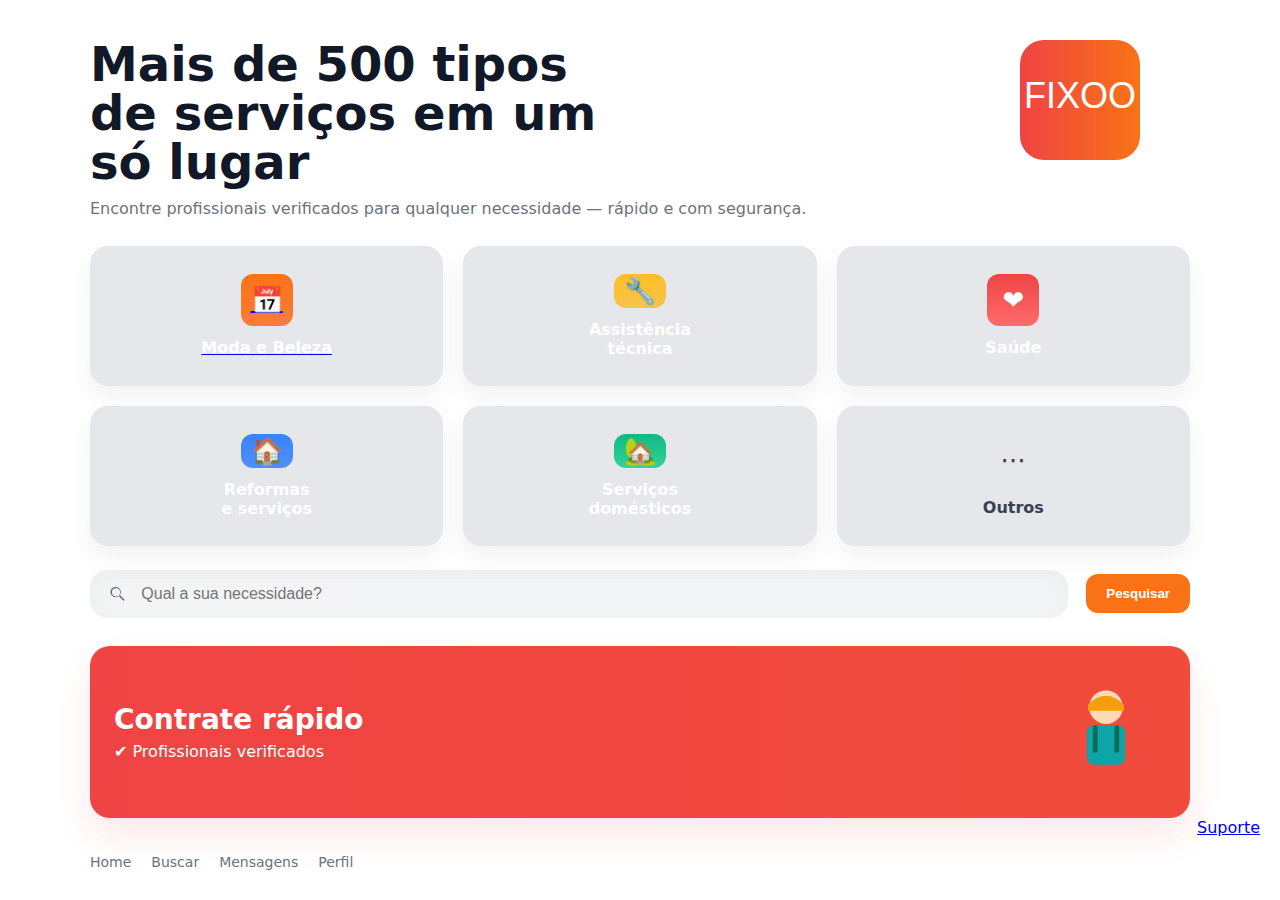
<file: fixoo/index.html>
<!doctype html>
<html lang="pt-BR">
<head>
  <meta charset="utf-8" />
  <meta name="viewport" content="width=device-width, initial-scale=1" />
  <title>Layout Serviços — Desktop</title>
  <link rel="stylesheet" href="style.css">
</head>
<body>
  <div class="wrap">

    <header>
      <div class="hero-text">
        <h1>Mais de 500 tipos<br>de serviços em um<br>só lugar</h1>
        <p>Encontre profissionais verificados para qualquer necessidade — rápido e com segurança.</p>
      </div>

      <div class="logo">
        <svg width="120" height="120" viewBox="0 0 100 100" aria-hidden>
          <defs>
            <linearGradient id="g" x1="0" x2="1">
              <stop offset="0" stop-color="#ef4444"/>
              <stop offset="1" stop-color="#f97316"/>
            </linearGradient>
          </defs>
          <rect rx="20" width="100" height="100" fill="url(#g)"></rect>
          <text x="50" y="57" font-size="30" fill="#fff" font-family="Arial" text-anchor="middle">FIXOO</text>
        </svg>
      </div>
    </header>

    <main class="panel" role="main">
      <div class="grid">
        <a href="index1.html"> <div  class="card c-orange"><div   class="icon">📅</div><div class="label"><strong>Moda e Beleza</strong></div></div></a>
        <div class="card c-yellow"><div class="icon">🔧</div><div class="label"><strong>Assistência<br>técnica</strong></div></div>
        <div class="card c-red"><div class="icon">❤</div><div class="label"><strong>Saúde</strong></div></div>
        <div class="card c-blue"><div class="icon">🏠</div><div class="label"><strong>Reformas<br>e serviços</strong></div></div>
        <div class="card c-green"><div class="icon">🏡</div><div class="label"><strong>Serviços<br>domésticos</strong></div></div>
        <div class="card c-gray"><div class="icon">⋯</div><div class="label"><strong style="color:#374151">Outros</strong></div></div>
      </div>

      <div class="search-wrap">
        <div class="search">
          <svg width="20" height="20" viewBox="0 0 24 24">
            <path fill="#6b7280" d="M15.5 14h-.79l-.28-.27A6.471 6.471 0 0016 9.5 6.5 6.5 0 109.5 16c1.61 0 3.09-.59 4.23-1.57l.27.28v.79l5 4.99L20.49 19l-4.99-5zM10 15a5 5 0 110-10 5 5 0 010 10z"/>
          </svg>
          <input type="search" placeholder="Qual a sua necessidade?">
        </div>
        <button class="btn">Pesquisar</button>
      </div>

      <section class="cta">
        <div class="left">
          <h2>Contrate rápido</h2>
          <p>✔ Profissionais verificados</p>
        </div>
        <div class="illustration">
          <svg width="120" height="120" viewBox="0 0 200 200">
            <circle cx="100" cy="62" r="28" fill="#ffdbb5"/>
            <path d="M70 58 q30 -30 60 0 v10 h-60 z" fill="#f59e0b"/>
            <rect x="68" y="92" width="64" height="66" rx="12" fill="#0ea5a9"/>
            <rect x="78" y="92" width="8" height="46" fill="#0b6b5b" rx="4"/>
            <rect x="114" y="92" width="8" height="46" fill="#0b6b5b" rx="4"/>
          </svg>
        </div>
      </section>

   <a class="chat" href="chatbot.html">Suporte</a>

      <nav class="bottom-nav">
        <div>Home</div>
        <div>Buscar</div>
        <div>Mensagens</div>
        <div>Perfil</div>
      </nav>
    </main>
  </div>
</body>
</html>
</file>
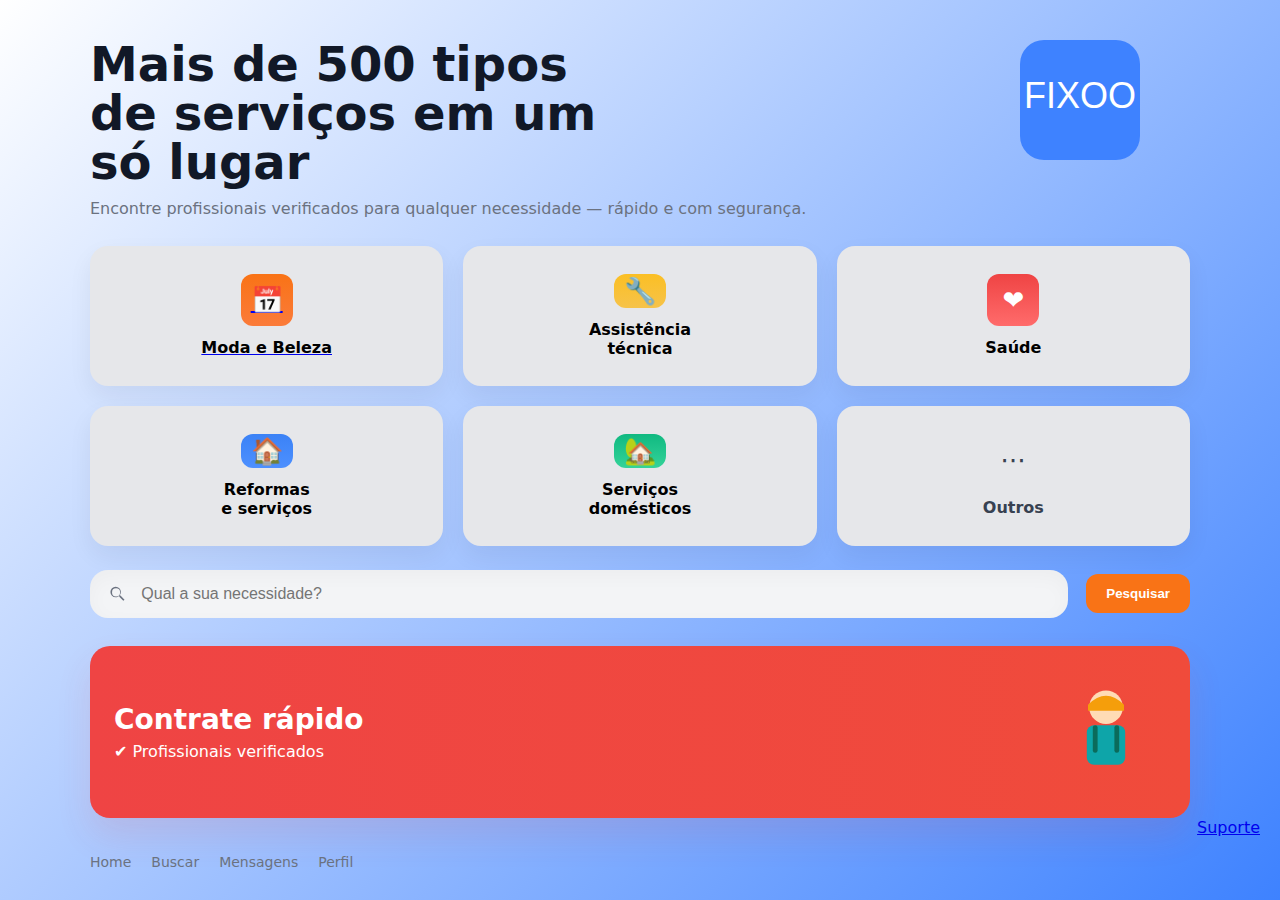
<file: Fixoo/index.html>
<!doctype html>
<html lang="pt-BR">
<head>
  <meta charset="utf-8" />
  <meta name="viewport" content="width=device-width, initial-scale=1" />
  <title>Layout Serviços — Desktop</title>
  <link rel="stylesheet" href="style.css">
</head>
<body>
  <div class="wrap">

    <header>
      <div class="hero-text">
        <h1>Mais de 500 tipos<br>de serviços em um<br>só lugar</h1>
        <p>Encontre profissionais verificados para qualquer necessidade — rápido e com segurança.</p>
      </div>

      <div class="logo">
        <svg width="120" height="120" viewBox="0 0 100 100" aria-hidden>
          <defs>
            <linearGradient id="g" x1="0" x2="1">
              <stop offset="0" stop-color="#3e82ff"/>
              <stop offset="1" stop-color="#3e82ff"/>
            </linearGradient>
          </defs>
          <rect rx="20" width="100" height="100" fill="url(#g)"></rect>
          <text x="50" y="57" font-size="30" fill="#fff" font-family="Arial" text-anchor="middle">FIXOO</text>
        </svg>
      </div>
    </header>

    <main class="panel" role="main">
      <div class="grid">
        <a href="index1.html"> <div  class="card c-orange"><div   class="icon">📅</div><div class="label"><strong>Moda e Beleza</strong></div></div></a>
        <div class="card c-yellow"><div class="icon">🔧</div><div class="label"><strong>Assistência<br>técnica</strong></div></div>
        <div class="card c-red"><div class="icon">❤</div><div class="label"><strong>Saúde</strong></div></div>
        <div class="card c-blue"><div class="icon">🏠</div><div class="label"><strong>Reformas<br>e serviços</strong></div></div>
        <div class="card c-green"><div class="icon">🏡</div><div class="label"><strong>Serviços<br>domésticos</strong></div></div>
        <div class="card c-gray"><div class="icon">⋯</div><div class="label"><strong style="color:#374151">Outros</strong></div></div>
      </div>

      <div class="search-wrap">
        <div class="search">
          <svg width="20" height="20" viewBox="0 0 24 24">
            <path fill="#6b7280" d="M15.5 14h-.79l-.28-.27A6.471 6.471 0 0016 9.5 6.5 6.5 0 109.5 16c1.61 0 3.09-.59 4.23-1.57l.27.28v.79l5 4.99L20.49 19l-4.99-5zM10 15a5 5 0 110-10 5 5 0 010 10z"/>
          </svg>
          <input type="search" placeholder="Qual a sua necessidade?">
        </div>
        <button class="btn">Pesquisar</button>
      </div>

      <section class="cta">
        <div class="left">
          <h2>Contrate rápido</h2>
          <p>✔ Profissionais verificados</p>
        </div>
        <div class="illustration">
          <svg width="120" height="120" viewBox="0 0 200 200">
            <circle cx="100" cy="62" r="28" fill="#ffdbb5"/>
            <path d="M70 58 q30 -30 60 0 v10 h-60 z" fill="#f59e0b"/>
            <rect x="68" y="92" width="64" height="66" rx="12" fill="#0ea5a9"/>
            <rect x="78" y="92" width="8" height="46" fill="#0b6b5b" rx="4"/>
            <rect x="114" y="92" width="8" height="46" fill="#0b6b5b" rx="4"/>
          </svg>
        </div>
      </section>

   <a class="chat" href="chatbot.html">Suporte</a>

      <nav class="bottom-nav">
        <div>Home</div>
        <div>Buscar</div>
        <div>Mensagens</div>
        <div>Perfil</div>
      </nav>
    </main>
  </div>
</body>
</html>
</file>
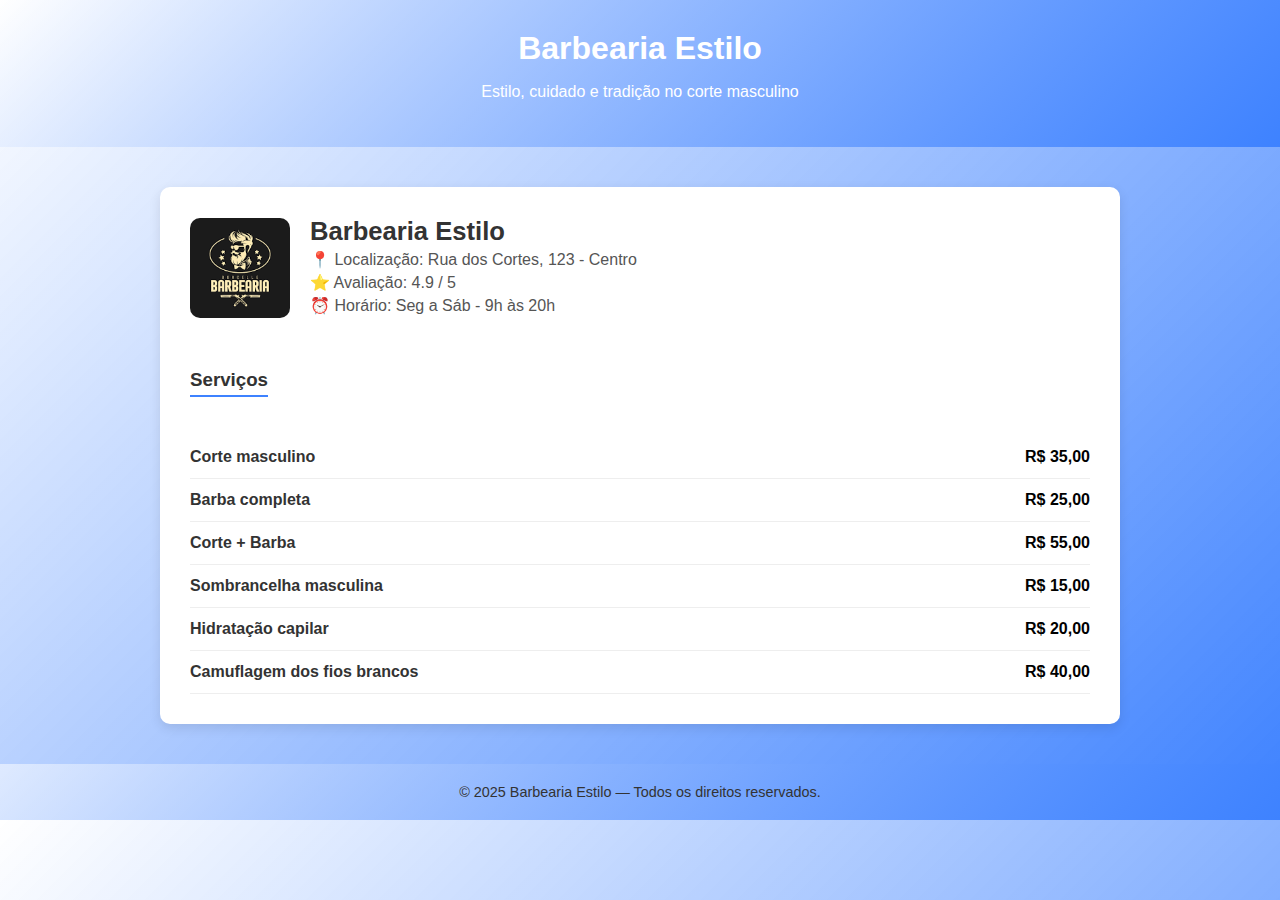
<file: Fixoo/barbeiro.html>
<!DOCTYPE html>
<html lang="pt-BR">
<head>
  <meta charset="UTF-8" />
  <meta name="viewport" content="width=device-width, initial-scale=1.0" />
  <title>Barbearia Estilo</title>
  <link rel="stylesheet" href="barbeiro.css" />
</head>
<body>

  <header>
    <h1>Barbearia Estilo</h1>
    <p>Estilo, cuidado e tradição no corte masculino</p>
  </header>

  <div class="container">
    <div class="info">
      <img src="barber.jpeg" alt="Logo da Barbearia Estilo">
      <div>
        <h2>Barbearia Estilo</h2>
        <p>📍 Localização: Rua dos Cortes, 123 - Centro</p>
        <p>⭐ Avaliação: 4.9 / 5</p>
        <p>⏰ Horário: Seg a Sáb - 9h às 20h</p>
      </div>
    </div>

    <h3>Serviços</h3>
    <div class="servicos">
      <div class="servico">
        <span>Corte masculino</span>
        <span class="valor">R$ 35,00</span>
      </div>
      <div class="servico">
        <span>Barba completa</span>
        <span class="valor">R$ 25,00</span>
      </div>
      <div class="servico">
        <span>Corte + Barba</span>
        <span class="valor">R$ 55,00</span>
      </div>
      <div class="servico">
        <span>Sombrancelha masculina</span>
        <span class="valor">R$ 15,00</span>
      </div>
      <div class="servico">
        <span>Hidratação capilar</span>
        <span class="valor">R$ 20,00</span>
      </div>
      <div class="servico">
        <span>Camuflagem dos fios brancos</span>
        <span class="valor">R$ 40,00</span>
      </div>
    </div>
  </div>

  <footer>
    © 2025 Barbearia Estilo — Todos os direitos reservados.
  </footer>

</body>
</html>
</file>
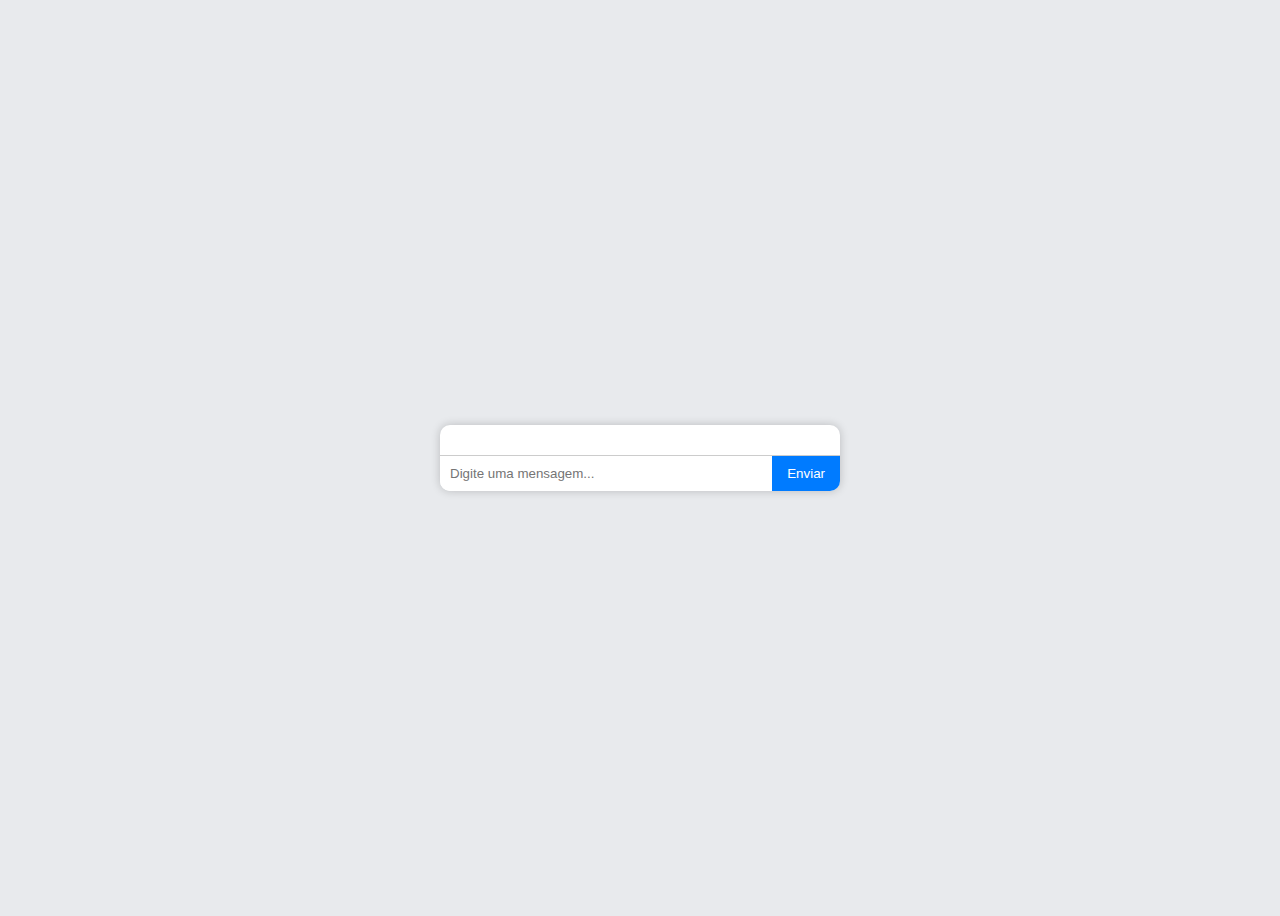
<file: fixoo/chatbot.html>
<!DOCTYPE html>
<html lang="pt-BR">
<head>
  <meta charset="UTF-8">
  <meta name="viewport" content="width=device-width, initial-scale=1.0">
  <title>ChatBot Simples</title>
  <link rel="stylesheet" href="chatbot.css">
</head>
<body>
  <div class="chat-container">
    <div class="chat-box" id="chat-box"></div>
    <div class="chat-input">
      <input type="text" id="user-input" placeholder="Digite uma mensagem...">
      <button onclick="sendMessage()">Enviar</button>
    </div>
  </div>

  <script src="chatbot.js"></script>
</body>
</html>
</file>
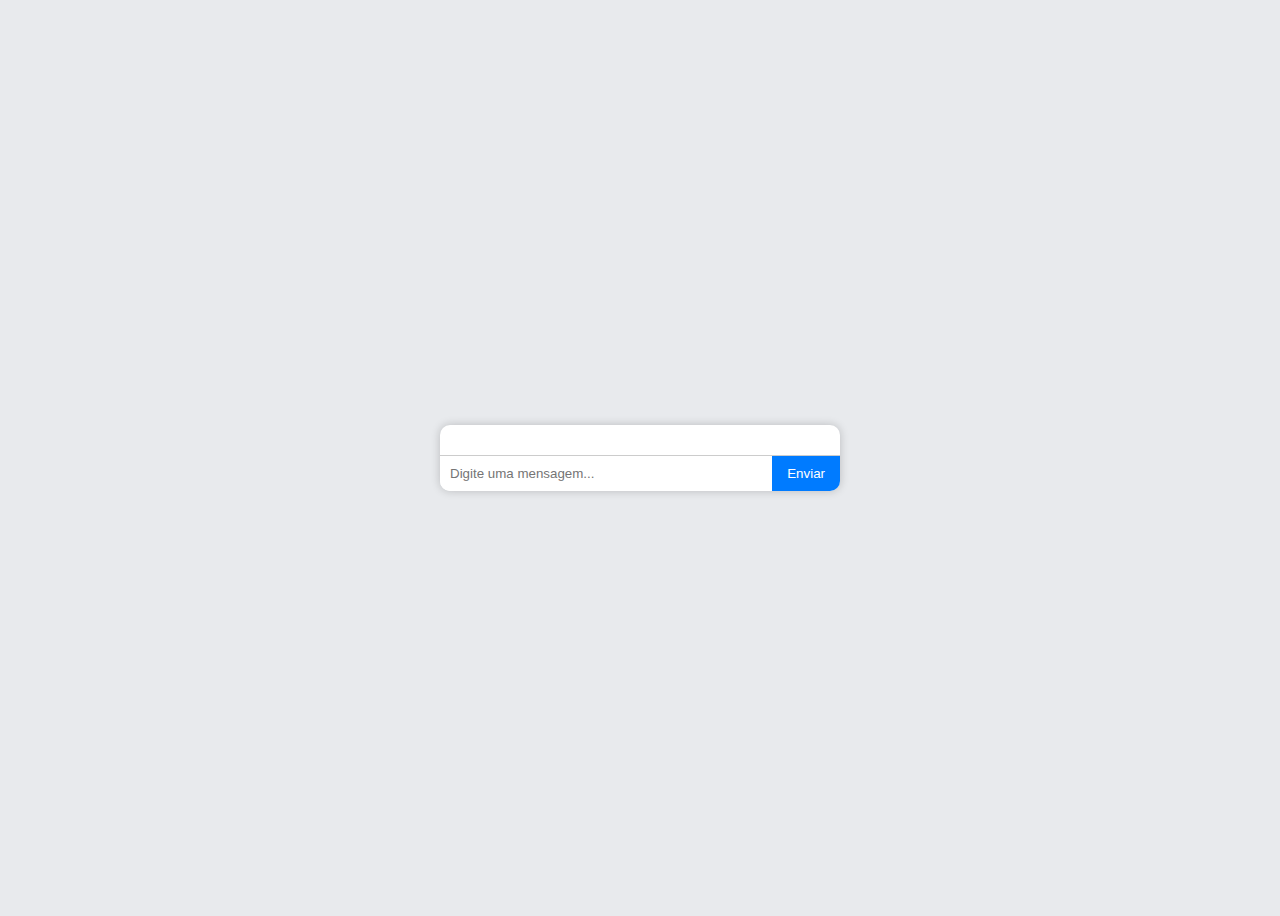
<file: Fixoo/chatbot.html>
<!DOCTYPE html>
<html lang="pt-BR">
<head>
  <meta charset="UTF-8">
  <meta name="viewport" content="width=device-width, initial-scale=1.0">
  <title>ChatBot Simples</title>
  <link rel="stylesheet" href="chatbot.css">
</head>
<body>
  <div class="chat-container">
    <div class="chat-box" id="chat-box"></div>
    <div class="chat-input">
      <input type="text" id="user-input" placeholder="Digite uma mensagem...">
      <button onclick="sendMessage()">Enviar</button>
    </div>
  </div>

  <script src="chatbot.js"></script>
</body>
</html>
</file>
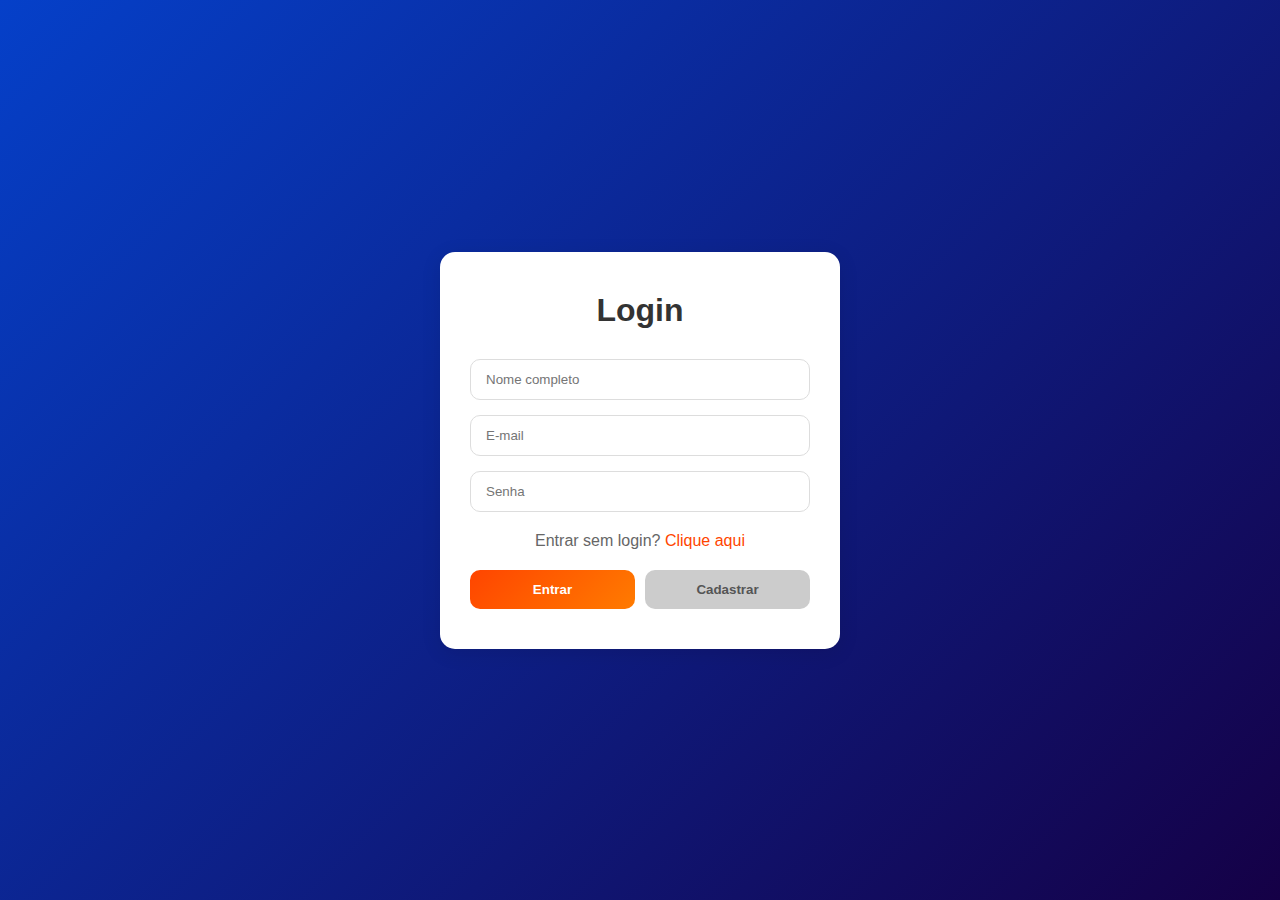
<file: Fixoo/login.html>
<!DOCTYPE html>
<html lang="pt-BR">

<head>
    <meta charset="UTF-8">
    <meta name="viewport" content="width=device-width, initial-scale=1.0">
    <title>Login e Cadastro</title>
    <link rel="stylesheet" href="login.css">
    <script src="login.js"></script>
</head>

<body>
    <div class="container">
        <div class="form-box">
            <h1 id="title">Login</h1>

            <form id="form">
                <div class="input-group">
                    <div class="input-field" id="nameField">
                        <input type="text" placeholder="Nome completo">
                    </div>

                    <div class="input-field">
                        <input type="email" placeholder="E-mail">
                    </div>

                    <div class="input-field">
                        <input type="password" placeholder="Senha">
                    </div>
                </div>

                <p>Entrar sem login? <a href="index.html">Clique aqui</a></p>

                <div class="btn-field">
                    <button type="button" id="loginBtn">Entrar</button>
                    <button type="button" id="signupBtn" class="disable">Cadastrar</button>
                </div>
            </form>
        </div>
    </div>

</body>

</html>
</file>
<file: fixoo/style.css>
:root {
    --bg: #ffffff;
    --text: #111827;
    --muted: #6b7280;
    --card-radius: 18px;
    --container-w: 1100px;
    --orange: #f97316;
    --yellow: #fbbf24;
    --red: #ef4444;
    --blue: #3b82f6;
    --green: #10b981;
    --gray: #e6e7ea;
    --shadow: 0 10px 25px rgba(16,24,40,0.06);
  }
  
  * { box-sizing: border-box; }
  html, body { height: 100%; }
  
  body {
    margin: 0;
    font-family: "Inter", system-ui, -apple-system, "Segoe UI", Roboto, Arial;
    background: var(--bg);
    color: var(--text);
    padding: 40px 20px;
    display: flex;
    justify-content: center;
    align-items: flex-start;
  }
  
  .wrap { width: 100%; max-width: var(--container-w); }
  
  header {
    display: flex;
    gap: 32px;
    align-items: flex-start;
    margin-bottom: 28px;
  }
  
  .hero-text { flex: 1; }
  .hero-text h1 {
    margin: 0;
    font-size: 48px;
    line-height: 1.02;
    font-weight: 700;
  }
  .hero-text p {
    margin: 12px 0 0;
    color: var(--muted);
    font-size: 16px;
  }
  
  .logo {
    width: 220px;
    display: flex;
    align-items: center;
    justify-content: center;
  }
  
  .grid {
    display: grid;
    grid-template-columns: repeat(3, 1fr);
    gap: 20px;
  }
  
  .card {
    background: var(--gray);
    border-radius: var(--card-radius);
    padding: 28px 22px;
    display: flex;
    flex-direction: column;
    align-items: center;
    justify-content: center;
    height: 140px;
    box-shadow: var(--shadow);
    transition: transform .18s ease, box-shadow .18s ease;
    cursor: pointer;
    text-align: center;
  }
  .card:hover {
    transform: translateY(-6px);
    box-shadow: 0 18px 35px rgba(16,24,40,0.12);
  }
  
  .icon {
    width: 52px;
    height: 52px;
    border-radius: 12px;
    display: flex;
    align-items: center;
    justify-content: center;
    margin-bottom: 12px;
    font-size: 26px;
    color: white;
  }
  .label strong {
    color: white;
    font-size: 16px;
    font-weight: 700;
  }
  
  .c-orange .icon { background: linear-gradient(180deg,var(--orange), #fb7b3a); }
  .c-yellow .icon { background: linear-gradient(180deg,var(--yellow), #f6c34a); color: #111; }
  .c-red .icon { background: linear-gradient(180deg,var(--red), #ff6b6b); }
  .c-blue .icon { background: linear-gradient(180deg,var(--blue), #4d90ff); }
  .c-green .icon { background: linear-gradient(180deg,var(--green), #34d399); }
  .c-gray .icon { background: transparent; color: #374151; }
  .c-gray strong { color: #374151; }
  
  .search-wrap {
    margin-top: 24px;
    display: flex;
    gap: 18px;
    align-items: center;
  }
  
  .search {
    flex: 1;
    display: flex;
    align-items: center;
    gap: 12px;
    background: #f3f4f6;
    border-radius: 18px;
    padding: 14px 18px;
    box-shadow: 0 6px 20px rgba(17,24,39,0.03) inset;
  }
  .search input {
    border: 0;
    background: transparent;
    outline: 0;
    font-size: 16px;
    color: var(--text);
    width: 100%;
  }
  
  .btn {
    padding: 12px 20px;
    border-radius: 12px;
    border: 0;
    background: var(--orange);
    color: white;
    font-weight: 700;
    cursor: pointer;
  }
  
  .cta {
    margin-top: 28px;
    background: linear-gradient(90deg,#ef4444,#f04b3b);
    color: white;
    border-radius: 20px;
    padding: 24px;
    display: flex;
    align-items: center;
    justify-content: space-between;
    box-shadow: 0 18px 35px rgba(239,68,68,0.12);
  }
  
  .cta .left { max-width: 70%; }
  .cta h2 {
    margin: 0 0 6px 0;
    font-size: 28px;
  }
  .cta p { margin: 0; font-size: 16px; }
  
  .bottom-nav {
    margin-top: 36px;
    display: flex;
    gap: 20px;
    color: var(--muted);
    font-size: 14px;
  }
  
  @media (max-width:880px){
    body { padding: 28px; }
    .grid { grid-template-columns: repeat(2, 1fr); }
    .hero-text h1 { font-size: 40px; }
  }
  @media (max-width:560px){
    .grid { grid-template-columns: 1fr; }
    .hero-text h1 { font-size: 32px; }
    .cta { flex-direction: column; gap: 16px; align-items: flex-start; }
  }
  
  .chat{
    position: absolute;
    right: 20px;
  }
</file>
<file: Fixoo/style.css>
:root {
    --bg: #ffffff;
    --text: #111827;
    --muted: #6b7280;
    --card-radius: 18px;
    --container-w: 1100px;
    --orange: #f97316;
    --yellow: #fbbf24;
    --red: #ef4444;
    --blue: #3b82f6;
    --green: #10b981;
    --gray: #e6e7ea;
    --shadow: 0 10px 25px rgba(16,24,40,0.06);
  }
  
  * { box-sizing: border-box; }
  html, body { height: 100%; }
  
  body {
    margin: 0;
    font-family: "Inter", system-ui, -apple-system, "Segoe UI", Roboto, Arial;
    background: linear-gradient(135deg, #ffffff8a, #3e82ff);
    color: var(--text);
    padding: 40px 20px;
    display: flex;
    justify-content: center;
    align-items: flex-start;
  }
  
  .wrap { width: 100%; max-width: var(--container-w); }
  
  header {
    display: flex;
    gap: 32px;
    align-items: flex-start;
    margin-bottom: 28px;
  }
  
  .hero-text { flex: 1; }
  .hero-text h1 {
    margin: 0;
    font-size: 48px;
    line-height: 1.02;
    font-weight: 700;
  }
  .hero-text p {
    margin: 12px 0 0;
    color: var(--muted);
    font-size: 16px;
  }
  
  .logo {
    width: 220px;
    display: flex;
    align-items: center;
    justify-content: center;
  }
  
  .grid {
    display: grid;
    grid-template-columns: repeat(3, 1fr);
    gap: 20px;
  }
  
  .card {
    background: var(--gray);
    border-radius: var(--card-radius);
    padding: 28px 22px;
    display: flex;
    flex-direction: column;
    align-items: center;
    justify-content: center;
    height: 140px;
    box-shadow: var(--shadow);
    transition: transform .18s ease, box-shadow .18s ease;
    cursor: pointer;
    text-align: center;
  }
  .card:hover {
    transform: translateY(-6px);
    box-shadow: 0 18px 35px rgba(16,24,40,0.12);
  }
  
  .icon {
    width: 52px;
    height: 52px;
    border-radius: 12px;
    display: flex;
    align-items: center;
    justify-content: center;
    margin-bottom: 12px;
    font-size: 26px;
    color: white;
  }
  .label strong {
    color: rgb(0, 0, 0);
    font-size: 16px;
    font-weight: 700;
  }
  
  .c-orange .icon { background: linear-gradient(180deg,var(--orange), #fb7b3a); }
  .c-yellow .icon { background: linear-gradient(180deg,var(--yellow), #f6c34a); color: #111; }
  .c-red .icon { background: linear-gradient(180deg,var(--red), #ff6b6b); }
  .c-blue .icon { background: linear-gradient(180deg,var(--blue), #4d90ff); }
  .c-green .icon { background: linear-gradient(180deg,var(--green), #34d399); }
  .c-gray .icon { background: transparent; color: #374151; }
  .c-gray strong { color: #374151; }
  
  .search-wrap {
    margin-top: 24px;
    display: flex;
    gap: 18px;
    align-items: center;
  }
  
  .search {
    flex: 1;
    display: flex;
    align-items: center;
    gap: 12px;
    background: #f3f4f6;
    border-radius: 18px;
    padding: 14px 18px;
    box-shadow: 0 6px 20px rgba(17,24,39,0.03) inset;
  }
  .search input {
    border: 0;
    background: transparent;
    outline: 0;
    font-size: 16px;
    color: var(--text);
    width: 100%;
  }
  
  .btn {
    padding: 12px 20px;
    border-radius: 12px;
    border: 0;
    background: var(--orange);
    color: white;
    font-weight: 700;
    cursor: pointer;
  }
  
  .cta {
    margin-top: 28px;
    background: linear-gradient(90deg,#ef4444,#f04b3b);
    color: white;
    border-radius: 20px;
    padding: 24px;
    display: flex;
    align-items: center;
    justify-content: space-between;
    box-shadow: 0 18px 35px rgba(239,68,68,0.12);
  }
  
  .cta .left { max-width: 70%; }
  .cta h2 {
    margin: 0 0 6px 0;
    font-size: 28px;
  }
  .cta p { margin: 0; font-size: 16px; }
  
  .bottom-nav {
    margin-top: 36px;
    display: flex;
    gap: 20px;
    color: var(--muted);
    font-size: 14px;
  }
  
  @media (max-width:880px){
    body { padding: 28px; }
    .grid { grid-template-columns: repeat(2, 1fr); }
    .hero-text h1 { font-size: 40px; }
  }
  @media (max-width:560px){
    .grid { grid-template-columns: 1fr; }
    .hero-text h1 { font-size: 32px; }
    .cta { flex-direction: column; gap: 16px; align-items: flex-start; }
  }
  
  .chat{
    position: absolute;
    right: 20px;
  }
</file>
<file: Fixoo/barbeiro.css>
body {
  font-family: 'Poppins', sans-serif;
  background: linear-gradient(135deg, #ffffff8a, #3e82ff);
  margin: 0;
  color: #333;
}

header {
    background: linear-gradient(135deg, #ffffff8a, #3e82ff);
  color: #fff;
  text-align: center;
  padding: 30px 20px;
}

header h1 {
  margin: 0;
  font-size: 2rem;
}

.container {
  max-width: 900px;
  margin: 40px auto;
  background-color: #fff;
  border-radius: 10px;
  box-shadow: 0 4px 12px rgba(0,0,0,0.1);
  padding: 30px;
}

.info {
  display: flex;
  align-items: center;
  margin-bottom: 20px;
}

.info img {
  width: 100px;
  height: 100px;
  border-radius: 10px;
  margin-right: 20px;
}

.info h2 {
  margin: 0;
  font-size: 1.6rem;
}

.info p {
  margin: 4px 0;
  color: #555;
}

h3 {
  border-bottom: 2px solid #3e82ff;
  display: inline-block;
  padding-bottom: 4px;
  margin-top: 30px;
}

.servicos {
  margin-top: 20px;
}

.servico {
  display: flex;
  justify-content: space-between;
  padding: 12px 0;
  border-bottom: 1px solid #eee;
}

.servico span {
  font-weight: 600;
}

.valor {
  color: #000000;
  font-weight: bold;
}

footer {
  text-align: center;
  padding: 20px;
  font-size: 0.9rem;
   background: linear-gradient(135deg, #ffffff8a, #3e82ff);
  margin-top: 0px;
}
</file>
<file: fixoo/chatbot.css>
body {
  font-family: Arial, sans-serif;
  background: #e8eaed;
  display: flex;
  justify-content: center;
  align-items: center;
  height: 100vh;
}

.chat-container {
  width: 400px;
  background: white;
  border-radius: 10px;
  box-shadow: 0 0 10px rgba(0,0,0,0.2);
  display: flex;
  flex-direction: column;
  overflow: hidden;
}

.chat-box {
  flex: 1;
  padding: 15px;
  overflow-y: auto;
}

.message {
  margin: 8px 0;
  padding: 8px 12px;
  border-radius: 8px;
  max-width: 80%;
}

.user {
  background: #d1e7dd;
  align-self: flex-end;
}

.bot {
  background: #f8d7da;
  align-self: flex-start;
}

.chat-input {
  display: flex;
  border-top: 1px solid #ccc;
}

.chat-input input {
  flex: 1;
  padding: 10px;
  border: none;
  outline: none;
}

.chat-input button {
  background: #007bff;
  color: white;
  border: none;
  padding: 10px 15px;
  cursor: pointer;
}
</file>
<file: Fixoo/chatbot.css>
body {
  font-family: Arial, sans-serif;
  background: #e8eaed;
  display: flex;
  justify-content: center;
  align-items: center;
  height: 100vh;
}

.chat-container {
  width: 400px;
  background: white;
  border-radius: 10px;
  box-shadow: 0 0 10px rgba(0,0,0,0.2);
  display: flex;
  flex-direction: column;
  overflow: hidden;
}

.chat-box {
  flex: 1;
  padding: 15px;
  overflow-y: auto;
}

.message {
  margin: 8px 0;
  padding: 8px 12px;
  border-radius: 8px;
  max-width: 80%;
}

.user {
  background: #d1e7dd;
  align-self: flex-end;
}

.bot {
  background: #f8d7da;
  align-self: flex-start;
}

.chat-input {
  display: flex;
  border-top: 1px solid #ccc;
}

.chat-input input {
  flex: 1;
  padding: 10px;
  border: none;
  outline: none;
}

.chat-input button {
  background: #007bff;
  color: white;
  border: none;
  padding: 10px 15px;
  cursor: pointer;
}
</file>
<file: Fixoo/login.css>
/* ======= Estilos gerais ======= */
* {
    margin: 0;
    padding: 0;
    box-sizing: border-box;
    font-family: "Poppins", sans-serif;
}

body {
  background: linear-gradient(135deg, #0540c9, #150046);
    height: 100vh;
    display: flex;
    justify-content: center;
    align-items: center;
}

/* ======= Container ======= */
.container {
    width: 100%;
    max-width: 400px;
    background: #fff;
    border-radius: 15px;
    box-shadow: 0 4px 20px rgba(0,0,0,0.1);
    padding: 40px 30px;
}

/* ======= Form ======= */
.form-box h1 {
    text-align: center;
    margin-bottom: 30px;
    color: #333;
}

.input-group {
    display: flex;
    flex-direction: column;
    gap: 15px;
}

.input-field input {
    width: 100%;
    padding: 12px 15px;
    border: 1px solid #ddd;
    border-radius: 10px;
    outline: none;
    transition: 0.3s;
}

.input-field input:focus {
    border-color: #ff4500;
}

/* ======= Links ======= */
form p {
    text-align: center;
    margin: 20px 0;
    color: #666;
}

form p a {
    color: #ff4500;
    text-decoration: none;
    font-weight: 500;
}

/* ======= Botões ======= */
.btn-field {
    display: flex;
    justify-content: space-between;
    gap: 10px;
}

.btn-field button {
    flex: 1;
    padding: 12px 0;
    border: none;
    border-radius: 10px;
    cursor: pointer;
    background: linear-gradient(135deg, #ff4500, #ff7b00);
    color: #fff;
    font-weight: 600;
    transition: 0.3s;
}

.btn-field button:hover {
    opacity: 0.9;
}

.btn-field .disable {
    background: #ccc;
    color: #555;
}
</file>
